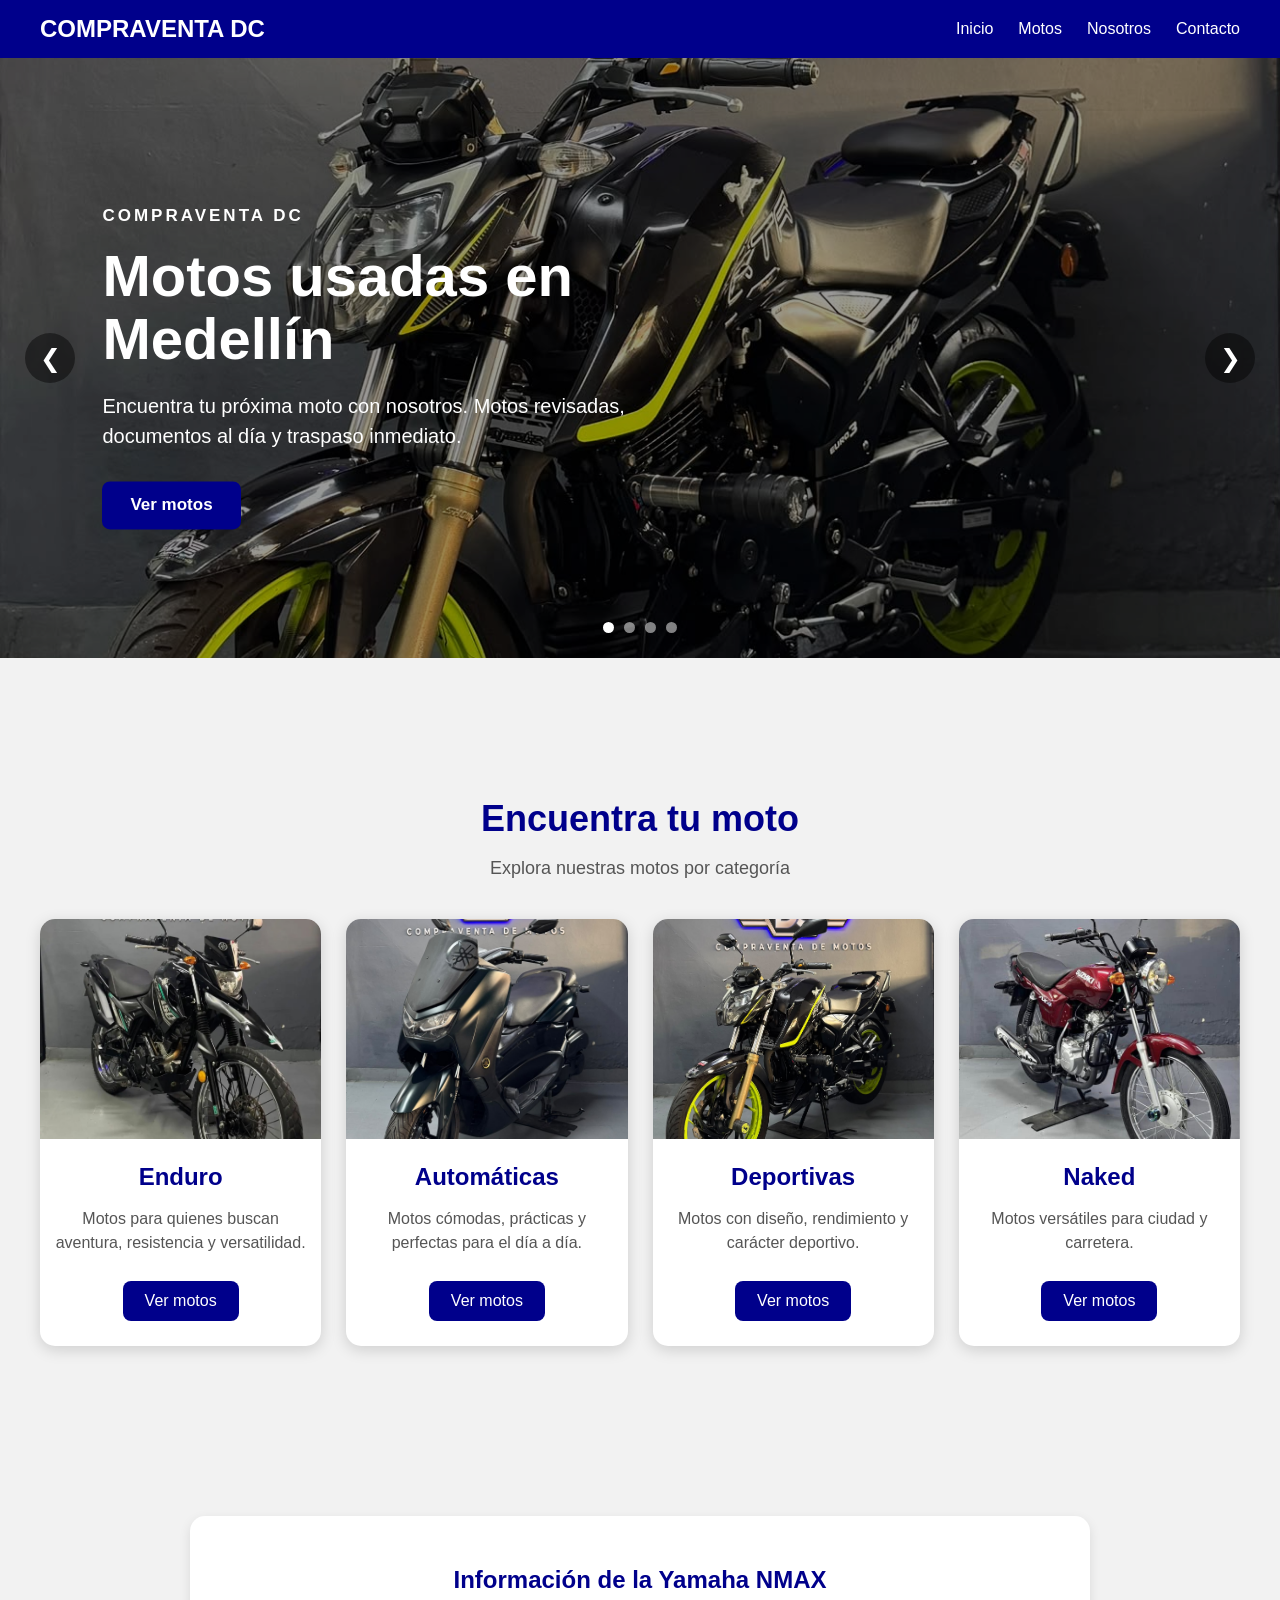
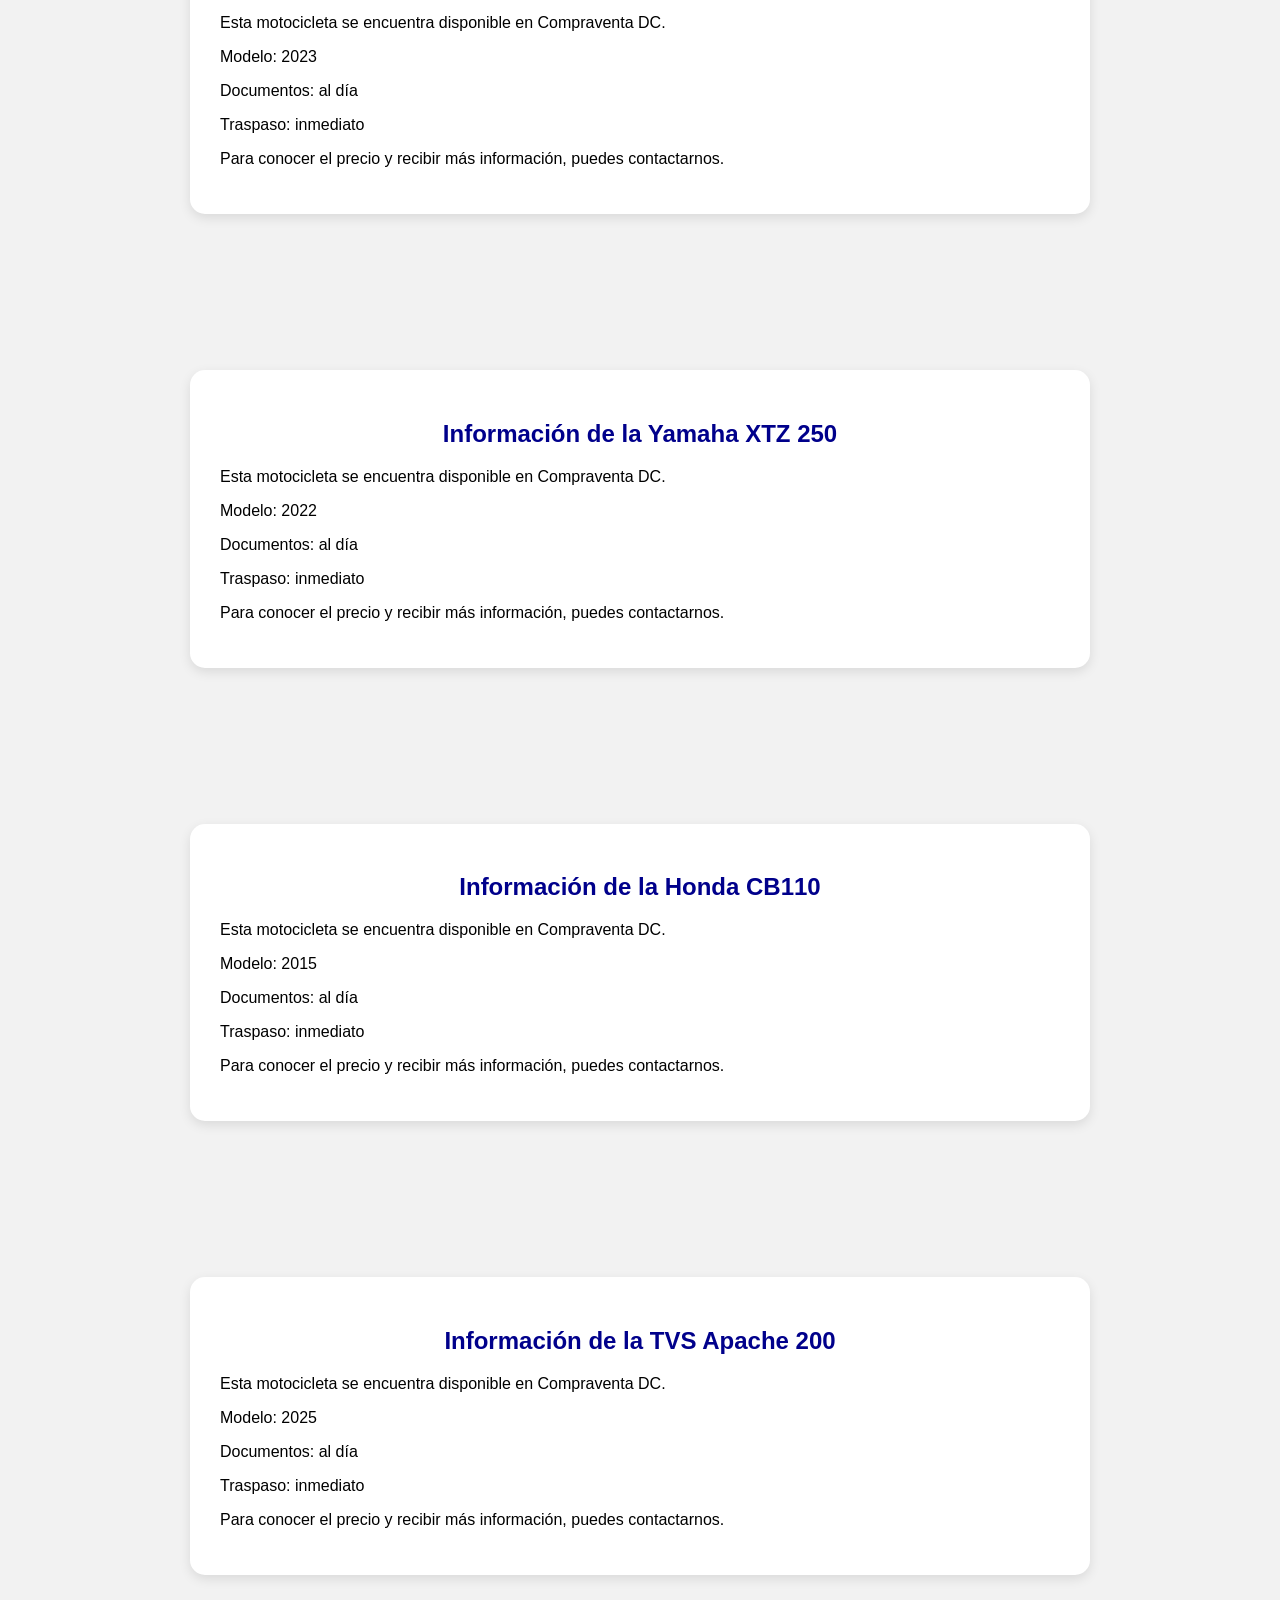
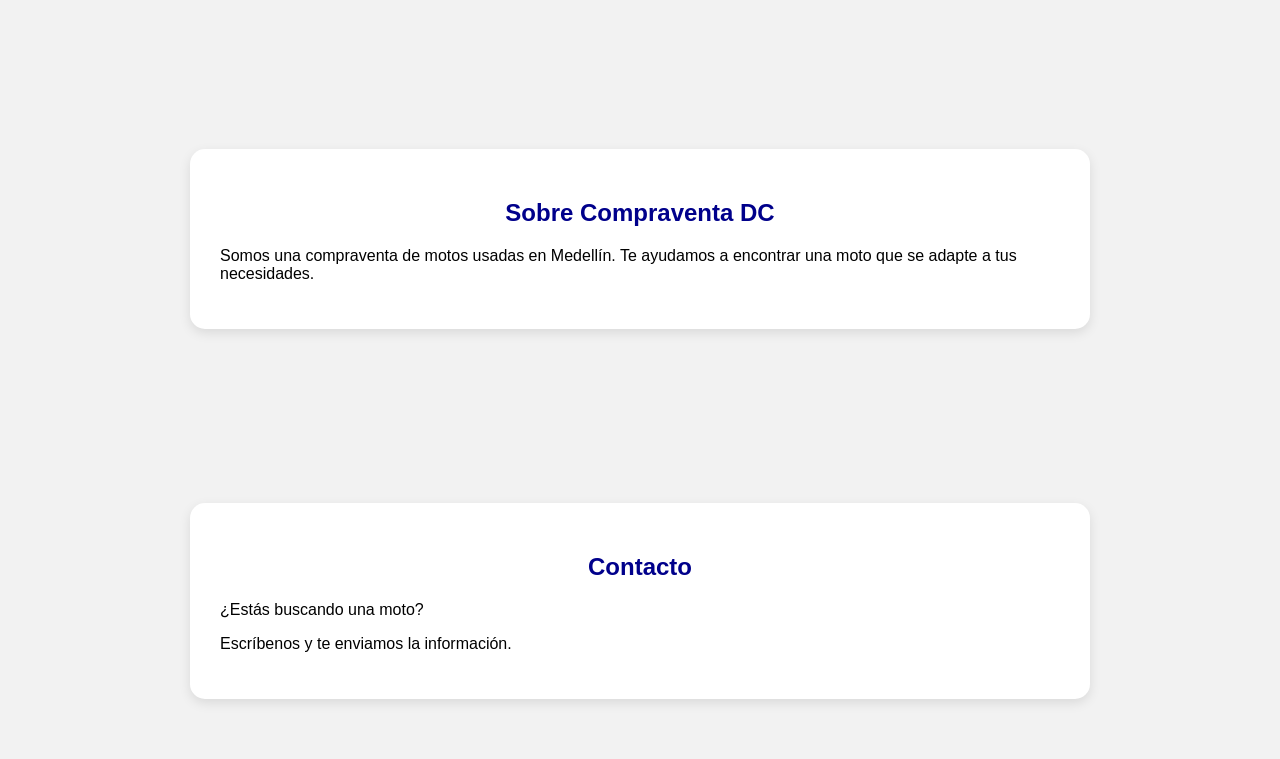
<file: Proyecto/index.html>
<!DOCTYPE html>

<html>

<head>

    <title>Compraventa DC</title>

    <meta name="viewport" content="width=device-width, initial-scale=1.0">

    <link rel="stylesheet" href="estilos.css">

</head>


<body>


    <!-- MENÚ -->

    <nav class="menu">

        <h2>COMPRAVENTA DC</h2>

        <div class="enlaces-menu">

            <a href="#inicio">Inicio</a>

            <a href="#motos">Motos</a>

            <a href="#nosotros">Nosotros</a>

            <a href="#contacto">Contacto</a>

        </div>

    </nav>



    <!-- INICIO / BANNER -->

    <section id="inicio">

        <div class="banner">

            <!-- FOTO 1 -->

            <div class="banner-foto activa">

                <img src="apache.jpg" alt="TVS Apache 200">

            </div>


            <!-- FOTO 2 -->

            <div class="banner-foto">

                <img src="nmax.jpg" alt="Yamaha NMAX">

            </div>


            <!-- FOTO 3 -->

            <div class="banner-foto">

                <img src="xtz.jpg" alt="Yamaha XTZ 250">

            </div>


            <!-- FOTO 4 -->

            <div class="banner-foto">

                <img src="cb110.jpg" alt="Honda CB110">

            </div>


            <!-- TEXTO SOBRE EL BANNER -->

            <div class="contenido-banner">

                <p>COMPRAVENTA DC</p>

                <h1>Motos usadas en Medellín</h1>

                <p>
                    Encuentra tu próxima moto con nosotros.
                    Motos revisadas, documentos al día y traspaso inmediato.
                </p>

                <a class="boton-principal" href="#motos">
                    Ver motos
                </a>

            </div>


            <!-- FLECHA ANTERIOR -->

            <button class="flecha-banner anterior-banner">
                ❮
            </button>


            <!-- FLECHA SIGUIENTE -->

            <button class="flecha-banner siguiente-banner">
                ❯
            </button>


            <!-- INDICADORES -->

            <div class="indicadores">

                <span class="indicador activo"></span>

                <span class="indicador"></span>

                <span class="indicador"></span>

                <span class="indicador"></span>

            </div>

        </div>

    </section>



    <br><br><br><br><br>



    <!-- CATEGORÍAS DE MOTOS -->

    <section id="motos">

        <h2>Encuentra tu moto</h2>

        <p class="texto-categorias">
            Explora nuestras motos por categoría
        </p>


        <div class="categorias-motos">


            <!-- ENDuro -->

            <div class="categoria-moto">

                <img src="xtz.jpg" alt="Motos Enduro">

                <h3>Enduro</h3>

                <p>
                    Motos para quienes buscan aventura,
                    resistencia y versatilidad.
                </p>

                <a href="enduro.html">
                    Ver motos
                </a>

            </div>



            <!-- AUTOMÁTICAS -->

            <div class="categoria-moto">

                <img src="nmax.jpg" alt="Motos Automáticas">

                <h3>Automáticas</h3>

                <p>
                    Motos cómodas, prácticas y perfectas
                    para el día a día.
                </p>

                <a href="automaticas.html">
                    Ver motos
                </a>

            </div>



            <!-- DEPORTIVAS -->

            <div class="categoria-moto">

                <img src="apache.jpg" alt="Motos Deportivas">

                <h3>Deportivas</h3>

                <p>
                    Motos con diseño, rendimiento
                    y carácter deportivo.
                </p>

                <a href="deportivas.html">
                    Ver motos
                </a>

            </div>



            <!-- NAKED -->

            <div class="categoria-moto">

                <img src="cb110.jpg" alt="Motos Naked">

                <h3>Naked</h3>

                <p>
                    Motos versátiles para ciudad
                    y carretera.
                </p>

                <a href="naked.html">
                    Ver motos
                </a>

            </div>


        </div>

    </section>



    <br><br><br><br><br>



    <!-- INFORMACIÓN NMAX -->

    <section id="informacion-nmax">

        <h2>Información de la Yamaha NMAX</h2>

        <p>Esta motocicleta se encuentra disponible en Compraventa DC.</p>

        <p>Modelo: 2023</p>

        <p>Documentos: al día</p>

        <p>Traspaso: inmediato</p>

        <p>Para conocer el precio y recibir más información, puedes contactarnos.</p>

    </section>



    <br><br>



    <!-- INFORMACIÓN XTZ -->

    <section id="informacion-xtz">

        <h2>Información de la Yamaha XTZ 250</h2>

        <p>Esta motocicleta se encuentra disponible en Compraventa DC.</p>

        <p>Modelo: 2022</p>

        <p>Documentos: al día</p>

        <p>Traspaso: inmediato</p>

        <p>Para conocer el precio y recibir más información, puedes contactarnos.</p>

    </section>



    <br><br>



    <!-- INFORMACIÓN CB110 -->

    <section id="informacion-cb110">

        <h2>Información de la Honda CB110</h2>

        <p>Esta motocicleta se encuentra disponible en Compraventa DC.</p>

        <p>Modelo: 2015</p>

        <p>Documentos: al día</p>

        <p>Traspaso: inmediato</p>

        <p>Para conocer el precio y recibir más información, puedes contactarnos.</p>

    </section>



    <br><br>



    <!-- INFORMACIÓN APACHE -->

    <section id="informacion-apache">

        <h2>Información de la TVS Apache 200</h2>

        <p>Esta motocicleta se encuentra disponible en Compraventa DC.</p>

        <p>Modelo: 2025</p>

        <p>Documentos: al día</p>

        <p>Traspaso: inmediato</p>

        <p>Para conocer el precio y recibir más información, puedes contactarnos.</p>

    </section>



    <br><br><br>



    <!-- NOSOTROS -->

    <section id="nosotros">

        <h2>Sobre Compraventa DC</h2>

        <p>
            Somos una compraventa de motos usadas en Medellín.
            Te ayudamos a encontrar una moto que se adapte a tus necesidades.
        </p>

    </section>



    <br><br><br>



    <!-- CONTACTO -->

    <section id="contacto">

        <h2>Contacto</h2>

        <p>¿Estás buscando una moto?</p>

        <p>Escríbenos y te enviamos la información.</p>

    </section>



    <script src="script.js"></script>


</body>

</html>
</file>
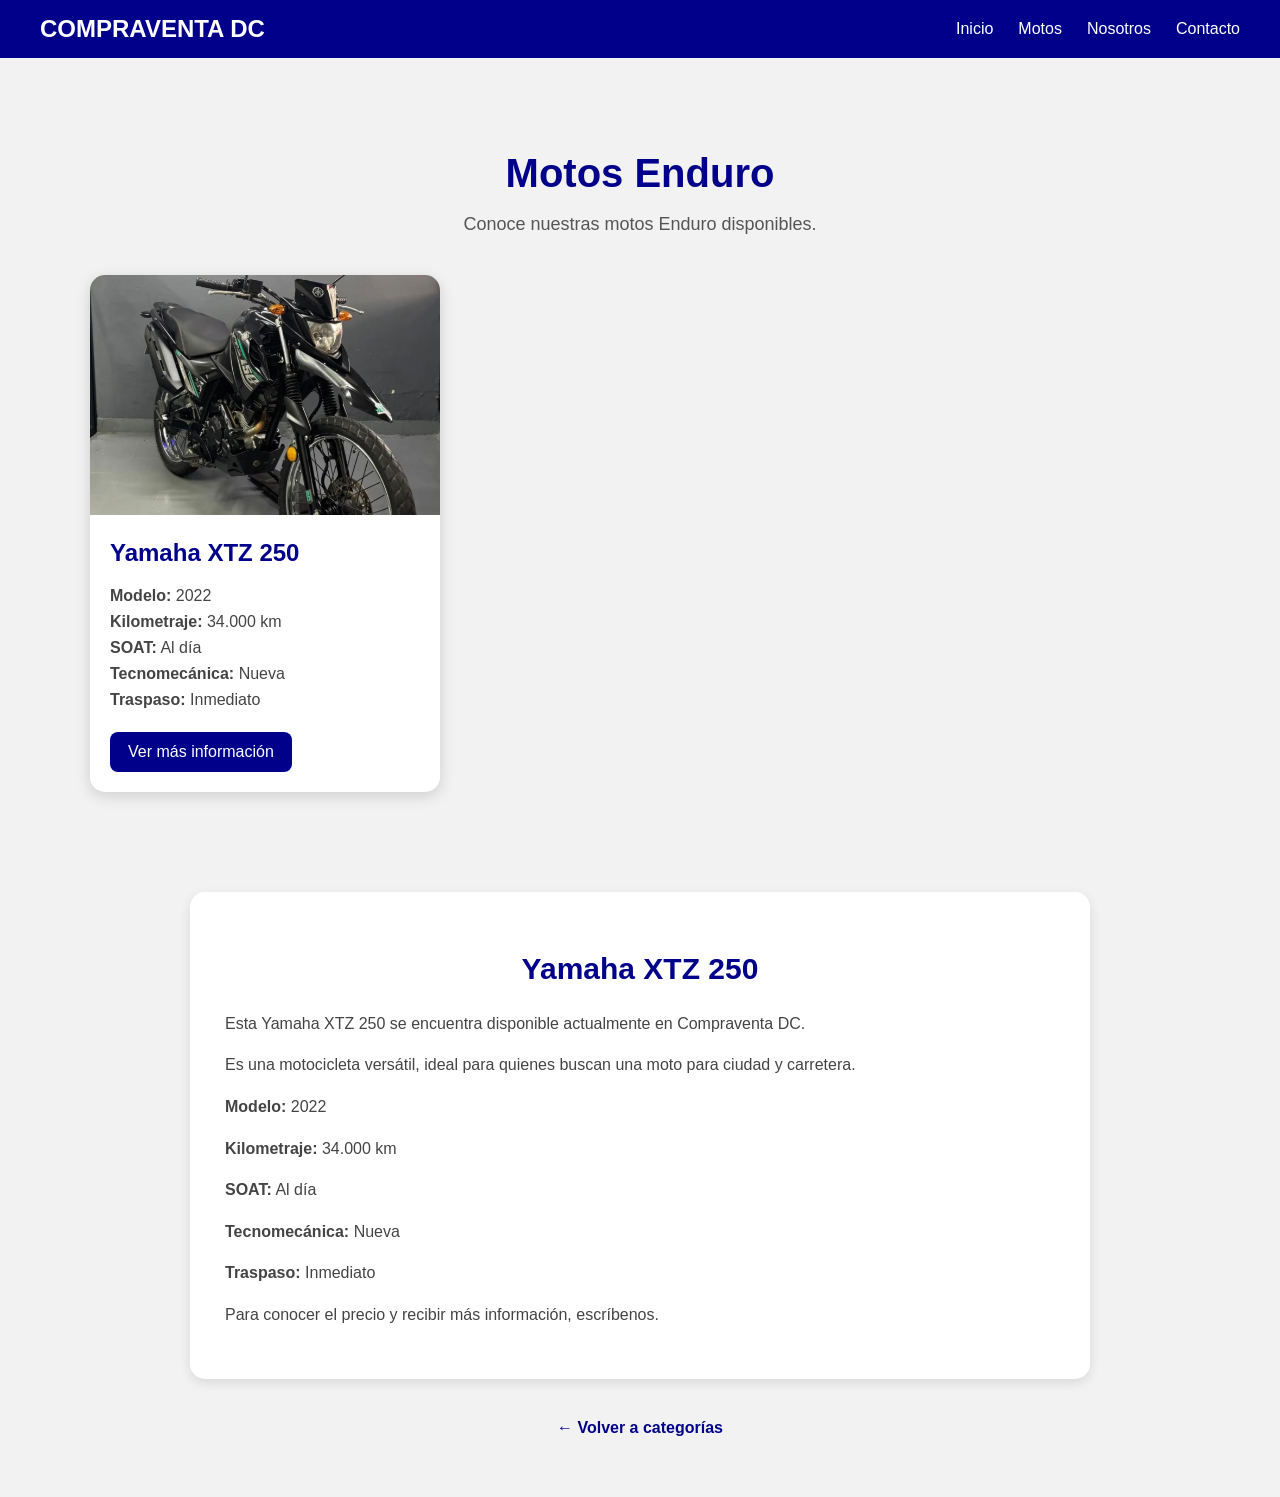
<file: Proyecto/enduro.html>
<!DOCTYPE html>

<html>

<head>

    <title>Motos Enduro | Compraventa DC</title>

    <meta name="viewport" content="width=device-width, initial-scale=1.0">

    <link rel="stylesheet" href="estilos.css">

</head>


<body>


    <!-- MENÚ -->

    <nav class="menu">

        <h2>COMPRAVENTA DC</h2>

        <div class="enlaces-menu">

            <a href="index.html">Inicio</a>

            <a href="index.html#motos">Motos</a>

            <a href="index.html#nosotros">Nosotros</a>

            <a href="index.html#contacto">Contacto</a>

        </div>

    </nav>



    <!-- TÍTULO -->

    <section class="catalogo">

        <h1>Motos Enduro</h1>

        <p class="texto-catalogo">
            Conoce nuestras motos Enduro disponibles.
        </p>



        <!-- CATÁLOGO -->

        <div class="catalogo-motos">


            <!-- XTZ 250 -->

            <div class="moto-catalogo">

                <img src="xtz.jpg" alt="Yamaha XTZ 250">

                <div class="informacion-moto">

                    <h2>Yamaha XTZ 250</h2>

                    <p><strong>Modelo:</strong> 2022</p>

                    <p><strong>Kilometraje:</strong> 34.000 km</p>

                    <p><strong>SOAT:</strong> Al día</p>

                    <p><strong>Tecnomecánica:</strong> Nueva</p>

                    <p><strong>Traspaso:</strong> Inmediato</p>

                    <a href="#xtz-250" class="boton-moto">
                        Ver más información
                    </a>

                </div>

            </div>


        </div>

    </section>



    <!-- INFORMACIÓN DE LA XTZ -->

    <section id="xtz-250" class="detalle-moto">

        <h2>Yamaha XTZ 250</h2>

        <p>
            Esta Yamaha XTZ 250 se encuentra disponible
            actualmente en Compraventa DC.
        </p>

        <p>
            Es una motocicleta versátil, ideal para quienes
            buscan una moto para ciudad y carretera.
        </p>

        <p><strong>Modelo:</strong> 2022</p>

        <p><strong>Kilometraje:</strong> 34.000 km</p>

        <p><strong>SOAT:</strong> Al día</p>

        <p><strong>Tecnomecánica:</strong> Nueva</p>

        <p><strong>Traspaso:</strong> Inmediato</p>

        <p>
            Para conocer el precio y recibir más información,
            escríbenos.
        </p>

    </section>



    <!-- VOLVER -->

    <div class="volver">

        <a href="index.html#motos">
            ← Volver a categorías
        </a>

    </div>



</body>

</html>
</file>
<file: Proyecto/estilos.css>
* {

    box-sizing: border-box;

}


body {

    background-color: #f2f2f2;

    margin: 0;

    font-family: Arial, sans-serif;

}


/* MENÚ */

.menu {

    background-color: darkblue;

    display: flex;

    align-items: center;

    justify-content: space-between;

    padding: 15px 40px;

}

.menu h2 {

    color: white;

    margin: 0;

}

.enlaces-menu {

    display: flex;

    gap: 25px;

}

.enlaces-menu a {

    color: white;

    text-decoration: none;

    font-size: 16px;

}

.enlaces-menu a:hover {

    text-decoration: underline;

}



/* ========================= */
/* BANNER PRINCIPAL */
/* ========================= */

#inicio {

    padding: 0;

}


.banner {

    position: relative;

    width: 100%;

    height: 600px;

    overflow: hidden;

    background-color: black;

}


.banner-foto {

    position: absolute;

    top: 0;

    left: 0;

    width: 100%;

    height: 100%;

    opacity: 0;

    transition: opacity 0.8s ease;

}


.banner-foto.activa {

    opacity: 1;

}


.banner-foto img {

    width: 100%;

    height: 100%;

    object-fit: cover;

}


.banner::after {

    content: "";

    position: absolute;

    top: 0;

    left: 0;

    width: 100%;

    height: 100%;

    background: rgba(0, 0, 0, 0.40);

    z-index: 1;

}


.contenido-banner {

    position: absolute;

    z-index: 2;

    top: 50%;

    left: 8%;

    transform: translateY(-50%);

    color: white;

    max-width: 600px;

}


.contenido-banner p:first-child {

    color: white;

    font-size: 17px;

    font-weight: bold;

    letter-spacing: 3px;

    margin-bottom: 15px;

}


.contenido-banner h1 {

    font-size: 58px;

    line-height: 1.1;

    margin: 0 0 20px 0;

}


.contenido-banner p {

    font-size: 20px;

    line-height: 1.5;

    margin-bottom: 30px;

}


.boton-principal {

    display: inline-block;

    background-color: darkblue;

    color: white;

    padding: 14px 28px;

    text-decoration: none;

    border-radius: 8px;

    font-size: 17px;

    font-weight: bold;

    transition: 0.3s;

}


.boton-principal:hover {

    background-color: black;

    transform: translateY(-2px);

}


.flecha-banner {

    position: absolute;

    top: 50%;

    transform: translateY(-50%);

    z-index: 3;

    background-color: rgba(0, 0, 0, 0.45);

    color: white;

    border: none;

    border-radius: 50%;

    width: 50px;

    height: 50px;

    font-size: 25px;

    cursor: pointer;

    transition: 0.3s;

}


.flecha-banner:hover {

    background-color: darkblue;

}


.anterior-banner {

    left: 25px;

}


.siguiente-banner {

    right: 25px;

}


.indicadores {

    position: absolute;

    z-index: 3;

    bottom: 25px;

    left: 50%;

    transform: translateX(-50%);

    display: flex;

    gap: 10px;

}


.indicador {

    width: 11px;

    height: 11px;

    background-color: white;

    border-radius: 50%;

    opacity: 0.5;

}


.indicador.activo {

    opacity: 1;

    background-color: white;

}



/* ========================= */
/* CATEGORÍAS DE MOTOS */
/* ========================= */

#motos {

    padding: 20px;

}


#motos > h2 {

    text-align: center;

    color: darkblue;

    font-size: 36px;

    margin-bottom: 10px;

}


.texto-categorias {

    text-align: center;

    font-size: 18px;

    color: #555;

    margin-bottom: 40px;

}


.categorias-motos {

    max-width: 1200px;

    margin: 0 auto;

    display: grid;

    grid-template-columns: repeat(4, 1fr);

    gap: 25px;

}


.categoria-moto {

    background-color: white;

    border-radius: 15px;

    overflow: hidden;

    text-align: center;

    box-shadow: 0 4px 15px rgba(0, 0, 0, 0.15);

    transition: 0.3s;

}


.categoria-moto:hover {

    transform: translateY(-5px);

}


.categoria-moto img {

    width: 100%;

    height: 220px;

    object-fit: cover;

}


.categoria-moto h3 {

    color: darkblue;

    font-size: 24px;

    margin: 20px 10px 10px;

}


.categoria-moto p {

    color: #555;

    line-height: 1.5;

    padding: 0 15px;

}


.categoria-moto a {

    display: inline-block;

    background-color: darkblue;

    color: white;

    padding: 11px 22px;

    text-decoration: none;

    border-radius: 8px;

    margin: 10px 0 25px;

}


.categoria-moto a:hover {

    background-color: black;

}



/* ========================= */
/* CATÁLOGO ENDuro */
/* ========================= */

.catalogo {

    padding: 60px 20px;

}


.catalogo > h1 {

    text-align: center;

    color: darkblue;

    font-size: 40px;

    margin-bottom: 10px;

}


.texto-catalogo {

    text-align: center;

    color: #555;

    font-size: 18px;

    margin-bottom: 40px;

}


.catalogo-motos {

    max-width: 1100px;

    margin: 0 auto;

    display: grid;

    grid-template-columns: repeat(3, 1fr);

    gap: 25px;

}


.moto-catalogo {

    background-color: white;

    border-radius: 15px;

    overflow: hidden;

    box-shadow: 0 4px 15px rgba(0, 0, 0, 0.15);

}


.moto-catalogo img {

    width: 100%;

    height: 240px;

    object-fit: cover;

}


.informacion-moto {

    padding: 20px;

}


.informacion-moto h2 {

    color: darkblue;

    margin-top: 0;

}


.informacion-moto p {

    color: #444;

    margin: 8px 0;

}


.boton-moto {

    display: inline-block;

    background-color: darkblue;

    color: white;

    padding: 11px 18px;

    text-decoration: none;

    border-radius: 8px;

    margin-top: 15px;

}


.boton-moto:hover {

    background-color: black;

}



/* ========================= */
/* DETALLE DE MOTO */
/* ========================= */

.detalle-moto {

    max-width: 900px;

    margin: 40px auto;

    padding: 35px;

    background-color: white;

    border-radius: 15px;

    box-shadow: 0 4px 12px rgba(0, 0, 0, 0.1);

}


.detalle-moto h2 {

    color: darkblue;

    text-align: center;

    font-size: 30px;

}


.detalle-moto p {

    line-height: 1.6;

    color: #444;

}



/* VOLVER */

.volver {

    text-align: center;

    margin: 40px 0 60px;

}


.volver a {

    color: darkblue;

    text-decoration: none;

    font-weight: bold;

}


.volver a:hover {

    text-decoration: underline;

}



/* SECCIONES DE INFORMACIÓN */

#informacion-nmax,
#informacion-xtz,
#informacion-cb110,
#informacion-apache,
#nosotros,
#contacto {

    max-width: 900px;

    margin: 60px auto;

    padding: 30px;

    background-color: white;

    border-radius: 15px;

    box-shadow: 0 4px 12px rgba(0, 0, 0, 0.1);

}


#informacion-nmax h2,
#informacion-xtz h2,
#informacion-cb110 h2,
#informacion-apache h2,
#nosotros h2,
#contacto h2 {

    color: darkblue;

    text-align: center;

}



/* ========================= */
/* CELULAR */
/* ========================= */

@media (max-width: 900px) {

    .categorias-motos {

        grid-template-columns: repeat(2, 1fr);

    }


    .catalogo-motos {

        grid-template-columns: repeat(2, 1fr);

    }

}


@media (max-width: 600px) {


    .menu {

        flex-direction: column;

        gap: 15px;

        padding: 15px;

    }


    .enlaces-menu {

        gap: 15px;

    }


    .banner {

        height: 500px;

    }


    .contenido-banner {

        left: 25px;

        right: 25px;

        max-width: none;

        text-align: center;

    }


    .contenido-banner h1 {

        font-size: 38px;

    }


    .contenido-banner p {

        font-size: 17px;

    }


    .flecha-banner {

        width: 40px;

        height: 40px;

        font-size: 18px;

    }


    .anterior-banner {

        left: 10px;

    }


    .siguiente-banner {

        right: 10px;

    }


    .categorias-motos {

        grid-template-columns: 1fr;

    }


    .categoria-moto img {

        height: 200px;

    }


    .catalogo-motos {

        grid-template-columns: 1fr;

    }


    .moto-catalogo img {

        height: 220px;

    }


    .detalle-moto {

        margin: 30px 20px;

        padding: 25px;

    }

}
</file>
